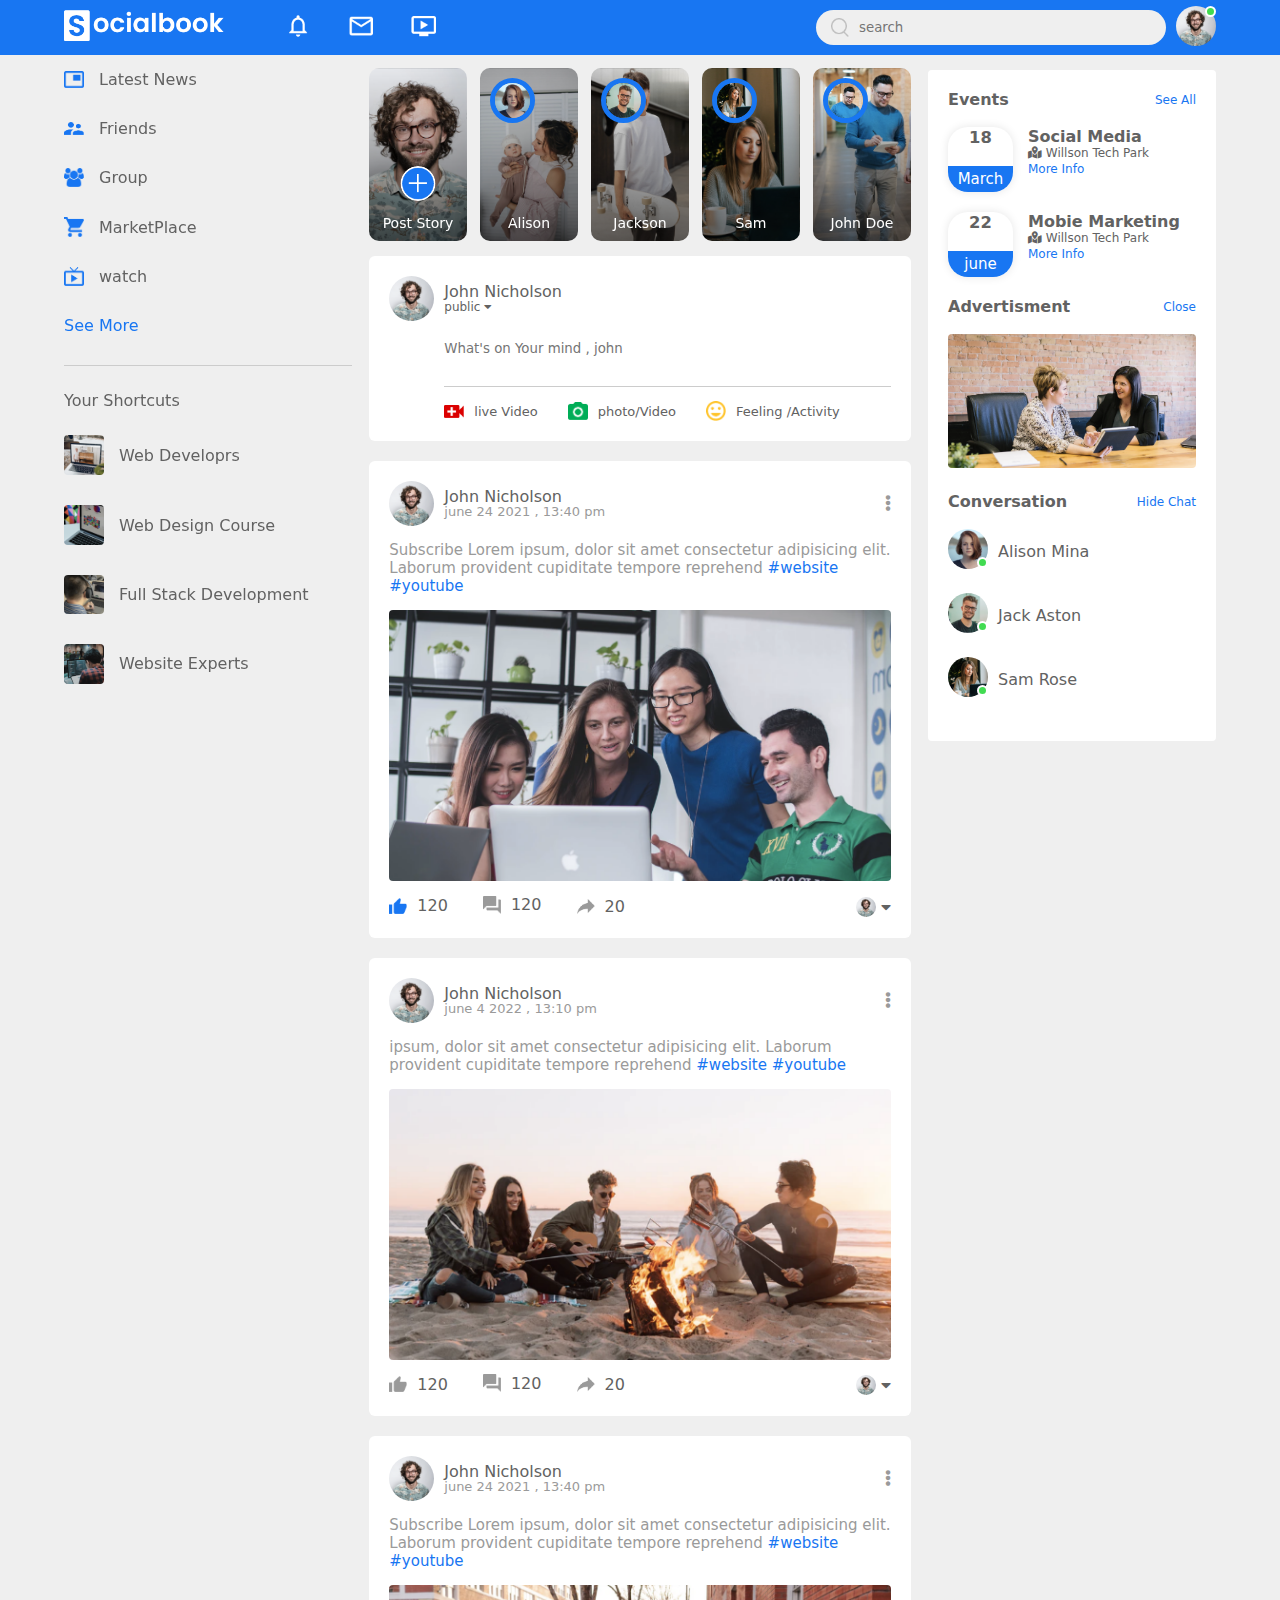
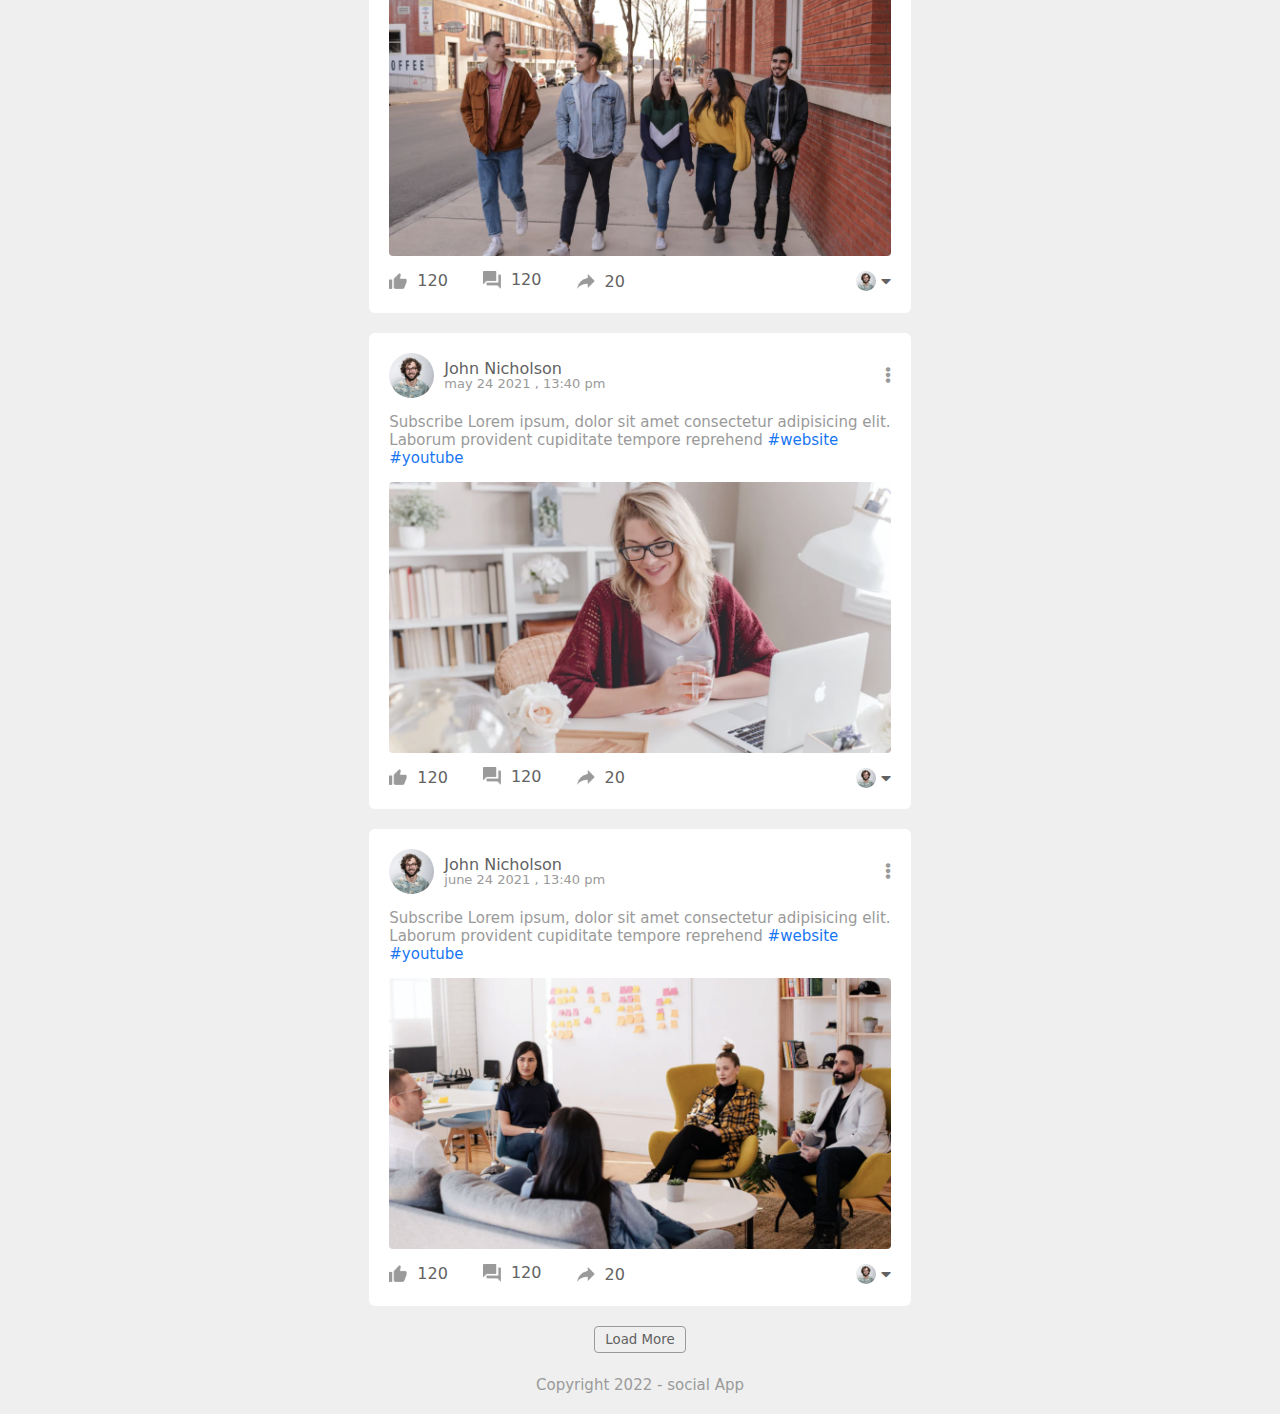
<file: index.html>
<!DOCTYPE html>
<html lang="en">

<head>
    <meta charset="UTF-8">
    <meta http-equiv="X-UA-Compatible" content="IE=edge">
    <meta name="viewport" content="width=device-width, initial-scale=1.0">
    <title>Social App</title>
    <link rel="stylesheet" href="style.css">
    <link href="https://cdnjs.cloudflare.com/ajax/libs/font-awesome/5.13.0/css/all.min.css" rel="stylesheet">


</head>

<body>
    <!-- start navigation bar -->
    <nav>
        <div class="nav-left">
            <a href="index.html">  <img class="logo" src="images/logo.png"></a>
            <ul>
                <li><img src="images/notification.png"></li>
                <li><img src="images/inbox.png" alt=""></li>
                <li><img src="images/video.png" alt=""></li>
            </ul>
        </div>

        <!-- search input -->
        <div class="nav-right">
            <div class="search-box">
                <img src="images/search.png">
                <input placeholder="search" type="text">
            </div>
            <div class="nav-user-icon online" onclick="settingsMenuToggle()">
                <img src="images/profile-pic.png" alt="">
            </div>
        </div>
        <!-- settings-menu -->
        <div class="settings-menu">

            <div id="dark-btn">
                <span ></span>
            </div>
            <div class="settings-menu-inner">
                <div class="user-profile">
                    <img src="images/profile-pic.png" alt="">
                    <div>
                        <p>John Nicholson</p>
                        <a href="profile.html">See your Profile</a>
                    </div>
                </div>
                <hr>
                <div class="user-profile">
                    <img src="images/feedback.png" alt="">
                    <div>
                        <p>Give Feedback</p>
                        <a href="#">Help us to improve new design </a>
                    </div>
                </div>
                <hr>
                <div class="settings-links">
                    <img src="images/setting.png" class="settings-icon" alt="">
                    <a href="#">settings & Privacy <img src="images/arrow.png" width="10px" alt=""></a>
                </div>

                <div class="settings-links">
                    <img src="images/help.png" class="settings-icon" alt="">
                    <a href="#">Help & Support <img src="images/arrow.png" width="10px" alt=""></a>
                </div>

                <div class="settings-links">
                    <img src="images/display.png" class="settings-icon" alt="">
                    <a href="#">Display & Accessibility <img src="images/arrow.png" width="10px" alt=""></a>
                </div>

                <div class="settings-links">
                    <img src="images/logout.png" class="settings-icon" alt="">
                    <a href="#">logOut <img src="images/arrow.png" width="10px" alt=""></a>
                </div>

            </div>

        </div>


    </nav>
    <!-- end navigation bar -->

    <div class="container">
        <!-- left sidebar -->
        <div class="left-sidebar">
            <div class="imp-links">
                <a href="#"><img src="images/news.png" alt="">Latest News</a>
                <a href="#"><img src="images/friends.png" alt="">Friends</a>
                <a href="#"><img src="images/group.png" alt="">Group</a>
                <a href="#"><img src="images/marketplace.png" alt="">MarketPlace</a>
                <a href="#"><img src="images/watch.png" alt="">watch</a>
                <a href="#">See More</a>
            </div>
            <div class="shortcut-links">
                <p>Your Shortcuts</p>
                <a href="#"><img src="images/shortcut-1.png" alt="">Web Developrs</a>
                <a href="#"><img src="images/shortcut-2.png" alt="">Web Design Course</a>
                <a href="#"><img src="images/shortcut-3.png" alt="">Full Stack Development</a>
                <a href="#"><img src="images/shortcut-4.png" alt="">Website Experts</a>
            </div>
        </div>
        <!-- main content -->
        <div class="main-content">
            <div class="story-gallery">
                <div class="story story1">
                    <img src="images/upload.png" alt="">
                    <p>Post Story</p>
                </div>
                <div class="story story2">
                    <img src="images/member-1.png" alt="">
                    <p>Alison </p>
                </div>
                <div class="story story3">
                    <img src="images/member-2.png" alt="">
                    <p>Jackson</p>
                </div>
                <div class="story story4">
                    <img src="images/member-3.png" alt="">
                    <p>Sam</p>
                </div>
                <div class="story story5">
                    <img src="images/member-4.png" alt="">
                    <p>John Doe</p>
                </div>
            </div>

            <div class="write-post-container">
                <div class="user-profile">
                    <img src="images/profile-pic.png" alt="">
                    <div>
                        <p>John Nicholson</p>
                        <small>public <i class="fas fa-caret-down"></i> </small>
                    </div>
                </div>
                <div class="post-input-container">
                    <textarea placeholder="What's on Your mind , john" rows="3"></textarea>
                    <div class="add-post-links">
                        <a href="#"><img src="images/live-video.png" alt="">live Video</a>
                        <a href="#"><img src="images/photo.png" alt="">photo/Video</a>
                        <a href="#"><img src="images/feeling.png" alt="">Feeling /Activity</a>
                    </div>
                </div>
            </div>

            <div class="post-container">
                <div class="post-row">
                    <div class="user-profile">
                        <img src="images/profile-pic.png" alt="">
                        <div>
                            <p>John Nicholson</p>
                            <span>june 24 2021 , 13:40 pm</span>
                        </div>
                    </div>
                    <a href="#"><i class="fas fa-ellipsis-v"></i></a>
                </div>
                <p class="post-text">Subscribe Lorem ipsum, dolor sit amet consectetur adipisicing elit. Laborum
                    provident cupiditate tempore reprehend <a href="# ">#website </a> <a href="#">#youtube </a></p>
                <img src="images/feed-image-1.png" class="post-img" alt="">
                <div class="post-row">
                    <div class="activity-icons">
                        <div><img src="images/like-blue.png" alt="">120</div>
                        <div><img src="images/comments.png" alt="">120</div>
                        <div><img src="images/share.png" alt="">20</div>
                    </div>
                    <div class="post-profile-icon">
                        <img src="images/profile-pic.png" alt="">
                        <i class="fas fa-caret-down"></i>
                    </div>
                </div>
            </div>

            <div class="post-container">
                <div class="post-row">
                    <div class="user-profile">
                        <img src="images/profile-pic.png" alt="">
                        <div>
                            <p>John Nicholson</p>
                            <span>june 4 2022 , 13:10 pm</span>
                        </div>
                    </div>
                    <a href="#"><i class="fas fa-ellipsis-v"></i></a>
                </div>
                <p class="post-text"> ipsum, dolor sit amet consectetur adipisicing elit. Laborum
                    provident cupiditate tempore reprehend <a href="# ">#website </a> <a href="#">#youtube </a></p>
                <img src="images/feed-image-2.png" class="post-img" alt="">
                <div class="post-row">
                    <div class="activity-icons">
                        <div><img src="images/like.png" alt="">120</div>
                        <div><img src="images/comments.png" alt="">120</div>
                        <div><img src="images/share.png" alt="">20</div>
                    </div>
                    <div class="post-profile-icon">
                        <img src="images/profile-pic.png" alt="">
                        <i class="fas fa-caret-down"></i>
                    </div>
                </div>
            </div>

            <div class="post-container">
                <div class="post-row">
                    <div class="user-profile">
                        <img src="images/profile-pic.png" alt="">
                        <div>
                            <p>John Nicholson</p>
                            <span>june 24 2021 , 13:40 pm</span>
                        </div>
                    </div>
                    <a href="#"><i class="fas fa-ellipsis-v"></i></a>
                </div>
                <p class="post-text">Subscribe Lorem ipsum, dolor sit amet consectetur adipisicing elit. Laborum
                    provident cupiditate tempore reprehend <a href="# ">#website </a> <a href="#">#youtube </a></p>
                <img src="images/feed-image-3.png" class="post-img" alt="">
                <div class="post-row">
                    <div class="activity-icons">
                        <div><img src="images/like.png" alt="">120</div>
                        <div><img src="images/comments.png" alt="">120</div>
                        <div><img src="images/share.png" alt="">20</div>
                    </div>
                    <div class="post-profile-icon">
                        <img src="images/profile-pic.png" alt="">
                        <i class="fas fa-caret-down"></i>
                    </div>
                </div>
            </div>

            <div class="post-container">
                <div class="post-row">
                    <div class="user-profile">
                        <img src="images/profile-pic.png" alt="">
                        <div>
                            <p>John Nicholson</p>
                            <span>may 24 2021 , 13:40 pm</span>
                        </div>
                    </div>
                    <a href="#"><i class="fas fa-ellipsis-v"></i></a>
                </div>
                <p class="post-text">Subscribe Lorem ipsum, dolor sit amet consectetur adipisicing elit. Laborum
                    provident cupiditate tempore reprehend <a href="# ">#website </a> <a href="#">#youtube </a></p>
                <img src="images/feed-image-4.png" class="post-img" alt="">
                <div class="post-row">
                    <div class="activity-icons">
                        <div><img src="images/like.png" alt="">120</div>
                        <div><img src="images/comments.png" alt="">120</div>
                        <div><img src="images/share.png" alt="">20</div>
                    </div>
                    <div class="post-profile-icon">
                        <img src="images/profile-pic.png" alt="">
                        <i class="fas fa-caret-down"></i>
                    </div>
                </div>
            </div>

            <div class="post-container">
                <div class="post-row">
                    <div class="user-profile">
                        <img src="images/profile-pic.png" alt="">
                        <div>
                            <p>John Nicholson</p>
                            <span>june 24 2021 , 13:40 pm</span>
                        </div>
                    </div>
                    <a href="#"><i class="fas fa-ellipsis-v"></i></a>
                </div>
                <p class="post-text">Subscribe Lorem ipsum, dolor sit amet consectetur adipisicing elit. Laborum
                    provident cupiditate tempore reprehend <a href="# ">#website </a> <a href="#">#youtube </a></p>
                <img src="images/feed-image-5.png" class="post-img" alt="">
                <div class="post-row">
                    <div class="activity-icons">
                        <div><img src="images/like.png" alt="">120</div>
                        <div><img src="images/comments.png" alt="">120</div>
                        <div><img src="images/share.png" alt="">20</div>
                    </div>
                    <div class="post-profile-icon">
                        <img src="images/profile-pic.png" alt="">
                        <i class="fas fa-caret-down"></i>
                    </div>
                </div>
            </div>

            <button type="button" class="load-more-btn"> Load More</button>

        </div>
        <!-- right sidebar -->
        <div class="right-sidebar">
            <div class="sidebar-title">
                <h4>Events</h4>
                <a href="#">See All</a>
            </div>

            <div class="event">
                <div class="left-event">
                    <h3>18</h3>
                    <span>March</span>
                </div>
                <div class="right-event">
                    <h4>Social Media</h4>
                    <p><i class="fas fa-map-marked-alt"></i> Willson Tech Park</p>
                    <a href="#">More Info</a>
                </div>
            </div>

            <div class="event">
                <div class="left-event">
                    <h3>22</h3>
                    <span>june</span>
                </div>
                <div class="right-event">
                    <h4>Mobie Marketing</h4>
                    <p><i class="fas fa-map-marked-alt"></i> Willson Tech Park</p>
                    <a href="#">More Info</a>
                </div>
            </div>
            <div class="sidebar-title">
                <h4>Advertisment</h4>
                <a href="#">Close</a>
            </div>
            <img src="images/advertisement.png" class="sidebar-ads" alt="">
            <div class="sidebar-title">
                <h4>Conversation</h4>
                <a href="#">Hide Chat</a>
            </div>



            <div class="online-list">
                <div class="online">
                    <img src="images/member-1.png" alt="">
                </div>
                <p>Alison Mina</p>
            </div>
            <div class="online-list">
                <div class="online">
                    <img src="images/member-2.png" alt="">
                </div>
                <p>Jack Aston</p>
            </div>
            <div class="online-list">
                <div class="online">
                    <img src="images/member-3.png" alt="">
                </div>
                <p>Sam Rose</p>
            </div>

        </div>
    </div>

    <div class="footer">
        <p>Copyright 2022 -
            social App
        </p>
    </div>

    <script src="script.js"></script>
</body>

</html>
</file>
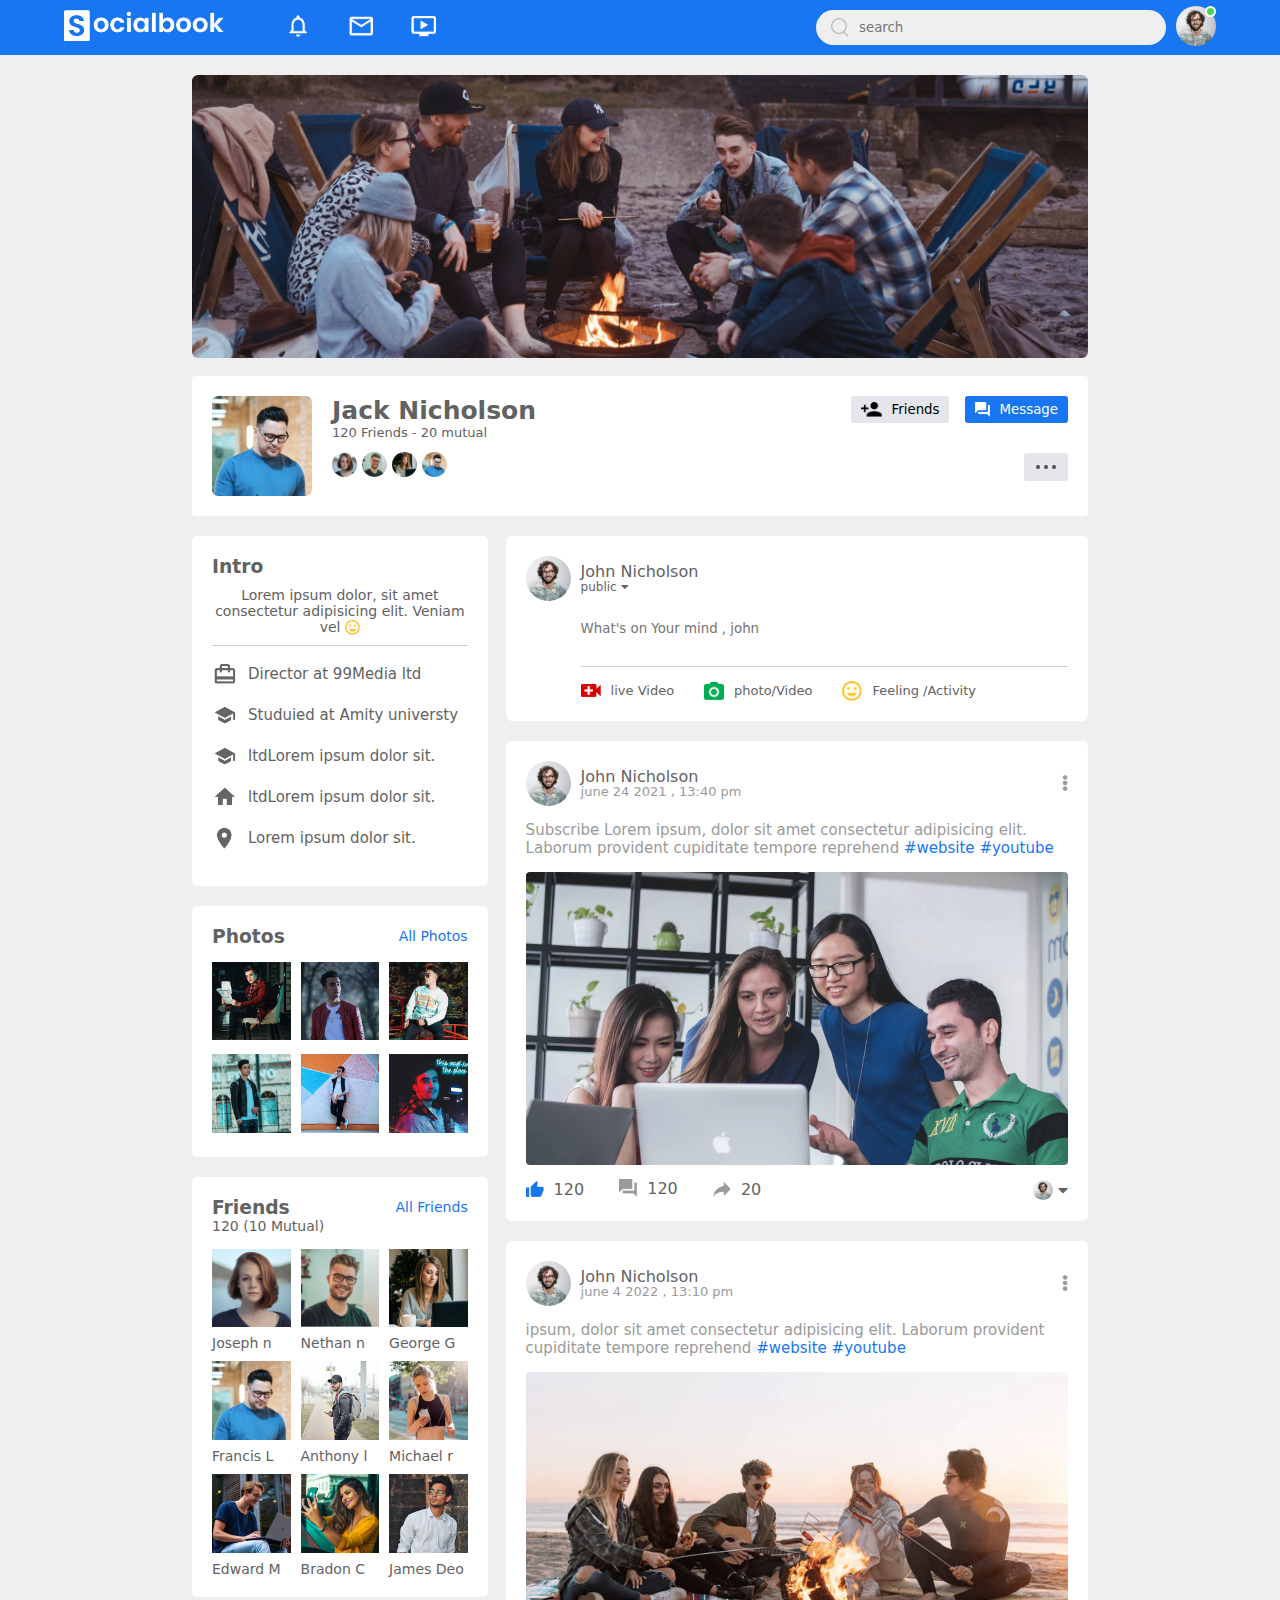
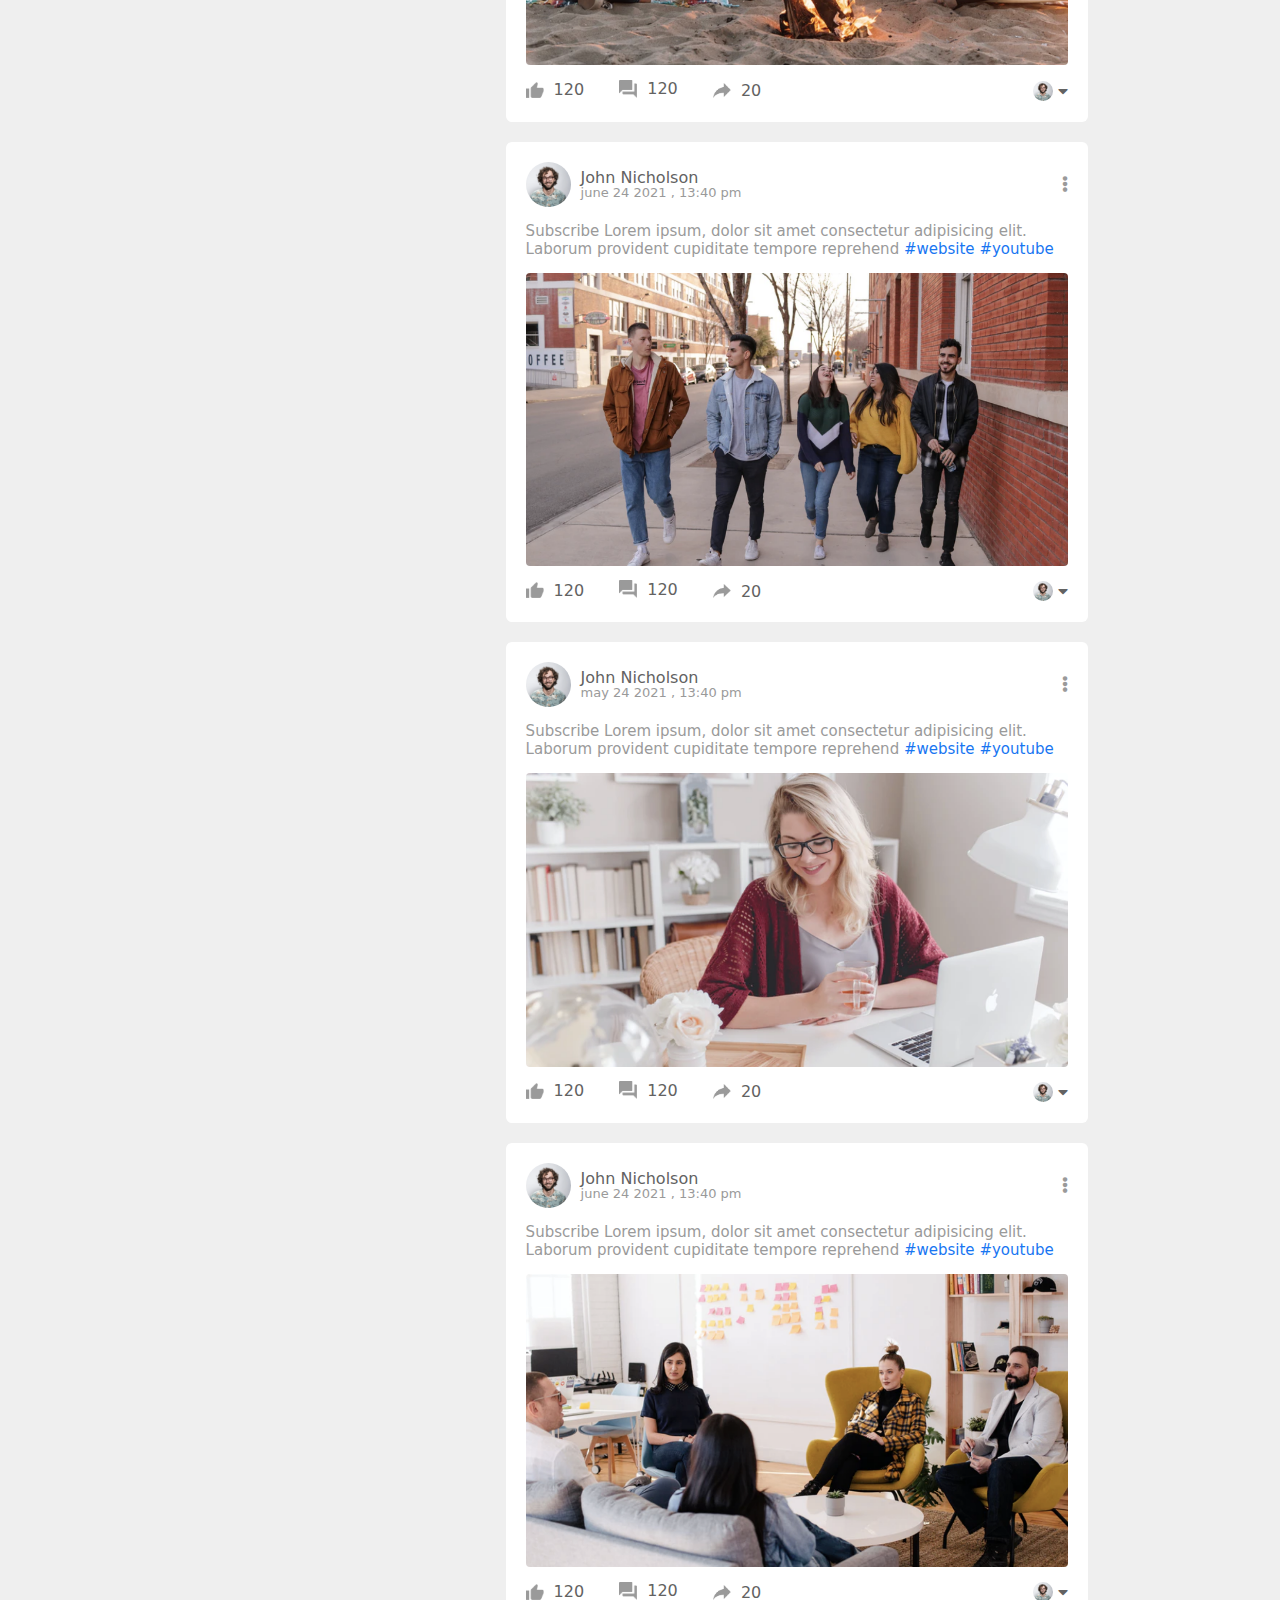
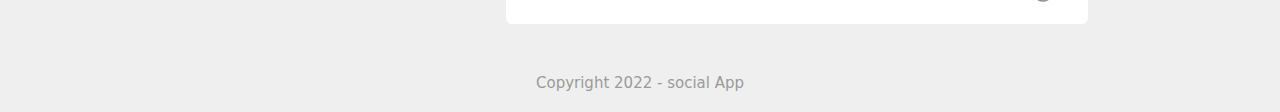
<file: profile.html>
<!DOCTYPE html>
<html lang="en">

<head>
    <meta charset="UTF-8">
    <meta http-equiv="X-UA-Compatible" content="IE=edge">
    <meta name="viewport" content="width=device-width, initial-scale=1.0">
    <title>profile Page </title>
    <link rel="stylesheet" href="style.css">
    <link href="https://cdnjs.cloudflare.com/ajax/libs/font-awesome/5.13.0/css/all.min.css" rel="stylesheet">


</head>

<body>
    <!-- start navigation bar -->
    <nav>
        <div class="nav-left">
          <a href="index.html">  <img class="logo" src="images/logo.png"></a>
            <ul>
                <li><img src="images/notification.png"></li>
                <li><img src="images/inbox.png" alt=""></li>
                <li><img src="images/video.png" alt=""></li>
            </ul>
        </div>

        <!-- search input -->
        <div class="nav-right">
            <div class="search-box">
                <img src="images/search.png">
                <input placeholder="search" type="text">
            </div>
            <div class="nav-user-icon online" onclick="settingsMenuToggle()">
                <img src="images/profile-pic.png" alt="">
            </div>
        </div>
        <!-- settings-menu -->
        <div class="settings-menu">

            <div id="dark-btn">
                <span></span>
            </div>
            <div class="settings-menu-inner">
                <div class="user-profile">
                    <img src="images/profile-pic.png" alt="">
                    <div>
                        <p>John Nicholson</p>
                        <a href="#">See your Profile</a>
                    </div>
                </div>
                <hr>
                <div class="user-profile">
                    <img src="images/feedback.png" alt="">
                    <div>
                        <p>Give Feedback</p>
                        <a href="#">Help us to improve new design </a>
                    </div>
                </div>
                <hr>
                <div class="settings-links">
                    <img src="images/setting.png" class="settings-icon" alt="">
                    <a href="#">settings & Privacy <img src="images/arrow.png" width="10px" alt=""></a>
                </div>

                <div class="settings-links">
                    <img src="images/help.png" class="settings-icon" alt="">
                    <a href="#">Help & Support <img src="images/arrow.png" width="10px" alt=""></a>
                </div>

                <div class="settings-links">
                    <img src="images/display.png" class="settings-icon" alt="">
                    <a href="#">Display & Accessibility <img src="images/arrow.png" width="10px" alt=""></a>
                </div>

                <div class="settings-links">
                    <img src="images/logout.png" class="settings-icon" alt="">
                    <a href="#">logOut <img src="images/arrow.png" width="10px" alt=""></a>
                </div>

            </div>

        </div>


    </nav>
    <!-- end navigation bar -->

    <!-- profile page -->
    <div class="profile-container">
        <img src="images/cover.png" class="cover-img" alt="">
        <div class="profile-details">
            <div class="pd-left">
                <div class="pd-row">
                    <img src="images/profile.png" class="pd-image" alt="">
                    <div>
                        <h3>Jack Nicholson</h3>
                        <p>120 Friends - 20 mutual</p>
                        <img src="images/member-1.png" alt="">
                        <img src="images/member-2.png" alt="">
                        <img src="images/member-3.png" alt="">
                        <img src="images/member-4.png" alt="">
                    </div>
                </div>
            </div>
            <div class="pd-right">
                <button type="button"><img src="images/add-friends.png" alt=""> Friends</button>

                <button type="button"><img src="images/message.png" alt=""> Message</button>
                <br>
                <a href=""><img src="images/more.png" alt=""></a>
            </div>
        </div>
        <div class="profile-info">
            <div class="info-col">

                <div class="profile-intro">
                    <h3>Intro</h3>
                    <p class="intro-text">Lorem ipsum dolor, sit amet consectetur adipisicing elit. Veniam vel <img
                            src="images/feeling.png" alt=""></p>
                    <hr>
                    <ul>
                        <li><img src="images/profile-job.png" alt=""> Director at 99Media ltd</li>
                        <li><img src="images/profile-study.png" alt=""> Studuied at Amity universty</li>
                        <li><img src="images/profile-study.png" alt=""> ltdLorem ipsum dolor sit.</li>
                        <li><img src="images/profile-home.png" alt=""> ltdLorem ipsum dolor sit.</li>
                        <li><img src="images/profile-location.png" alt=""> Lorem ipsum dolor sit.</li>
                    </ul>
                </div>

                <div class="profile-intro">
                    <div class="title-box">
                        <h3>Photos</h3>
                        <a href="">All Photos</a>
                    </div>

                    <div class="photo-box">
                        <div>
                            <img src="images/photo1.png" alt="">
                        </div>
                        <div>
                            <img src="images/photo2.png" alt="">
                        </div>
                        <div>
                            <img src="images/photo3.png" alt="">
                        </div>
                        <div>
                            <img src="images/photo4.png" alt="">
                        </div>
                        <div>
                            <img src="images/photo5.png" alt="">
                        </div>
                        <div>
                            <img src="images/photo6.png" alt="">
                        </div>
                    </div>

                </div>

                <div class="profile-intro">
                    <div class="title-box">
                        <h3>Friends</h3>
                        <a href="">All Friends</a>
                    </div>
                    <p>120 (10 Mutual)</p>
                    <div class="friends-box">
                        <div>
                            <img src="images/member-1.png" alt="">
                            <p>Joseph n</p>
                        </div>
                        <div>
                            <img src="images/member-2.png" alt=""> <p>Nethan n</p>
                        </div>
                        <div>
                            <img src="images/member-3.png" alt=""><P>George G</P>
                        </div>
                        <div>
                            <img src="images/member-4.png" alt=""><P>Francis L </P>
                        </div>
                        <div>
                            <img src="images/member-5.png" alt=""><P>Anthony l</P>
                        </div>
                        <div>
                            <img src="images/member-6.png" alt=""><P>Michael r</P>
                        </div>
                        <div>
                            <img src="images/member-7.png" alt=""><P>Edward M</P>
                        </div>
                        <div>
                            <img src="images/member-8.png" alt=""><P>Bradon C</P>
                        </div>
                        <div>
                            <img src="images/member-9.png" alt=""><P>James Deo</P>
                        </div>
                    </div>

                </div>

            </div>
            <div class="post-col">
                <div class="write-post-container">
                    <div class="user-profile">
                        <img src="images/profile-pic.png" alt="">
                        <div>
                            <p>John Nicholson</p>
                            <small>public <i class="fas fa-caret-down"></i> </small>
                        </div>
                    </div>
                    <div class="post-input-container">
                        <textarea placeholder="What's on Your mind , john" rows="3"></textarea>
                        <div class="add-post-links">
                            <a href="#"><img src="images/live-video.png" alt="">live Video</a>
                            <a href="#"><img src="images/photo.png" alt="">photo/Video</a>
                            <a href="#"><img src="images/feeling.png" alt="">Feeling /Activity</a>
                        </div>
                    </div>
                </div>
                <div class="post-container">
                    <div class="post-row">
                        <div class="user-profile">
                            <img src="images/profile-pic.png" alt="">
                            <div>
                                <p>John Nicholson</p>
                                <span>june 24 2021 , 13:40 pm</span>
                            </div>
                        </div>
                        <a href="#"><i class="fas fa-ellipsis-v"></i></a>
                    </div>
                    <p class="post-text">Subscribe Lorem ipsum, dolor sit amet consectetur adipisicing elit. Laborum
                        provident cupiditate tempore reprehend <a href="# ">#website </a> <a href="#">#youtube </a></p>
                    <img src="images/feed-image-1.png" class="post-img" alt="">
                    <div class="post-row">
                        <div class="activity-icons">
                            <div><img src="images/like-blue.png" alt="">120</div>
                            <div><img src="images/comments.png" alt="">120</div>
                            <div><img src="images/share.png" alt="">20</div>
                        </div>
                        <div class="post-profile-icon">
                            <img src="images/profile-pic.png" alt="">
                            <i class="fas fa-caret-down"></i>
                        </div>
                    </div>
                </div>

                <div class="post-container">
                    <div class="post-row">
                        <div class="user-profile">
                            <img src="images/profile-pic.png" alt="">
                            <div>
                                <p>John Nicholson</p>
                                <span>june 4 2022 , 13:10 pm</span>
                            </div>
                        </div>
                        <a href="#"><i class="fas fa-ellipsis-v"></i></a>
                    </div>
                    <p class="post-text"> ipsum, dolor sit amet consectetur adipisicing elit. Laborum
                        provident cupiditate tempore reprehend <a href="# ">#website </a> <a href="#">#youtube </a></p>
                    <img src="images/feed-image-2.png" class="post-img" alt="">
                    <div class="post-row">
                        <div class="activity-icons">
                            <div><img src="images/like.png" alt="">120</div>
                            <div><img src="images/comments.png" alt="">120</div>
                            <div><img src="images/share.png" alt="">20</div>
                        </div>
                        <div class="post-profile-icon">
                            <img src="images/profile-pic.png" alt="">
                            <i class="fas fa-caret-down"></i>
                        </div>
                    </div>
                </div>

                <div class="post-container">
                    <div class="post-row">
                        <div class="user-profile">
                            <img src="images/profile-pic.png" alt="">
                            <div>
                                <p>John Nicholson</p>
                                <span>june 24 2021 , 13:40 pm</span>
                            </div>
                        </div>
                        <a href="#"><i class="fas fa-ellipsis-v"></i></a>
                    </div>
                    <p class="post-text">Subscribe Lorem ipsum, dolor sit amet consectetur adipisicing elit. Laborum
                        provident cupiditate tempore reprehend <a href="# ">#website </a> <a href="#">#youtube </a></p>
                    <img src="images/feed-image-3.png" class="post-img" alt="">
                    <div class="post-row">
                        <div class="activity-icons">
                            <div><img src="images/like.png" alt="">120</div>
                            <div><img src="images/comments.png" alt="">120</div>
                            <div><img src="images/share.png" alt="">20</div>
                        </div>
                        <div class="post-profile-icon">
                            <img src="images/profile-pic.png" alt="">
                            <i class="fas fa-caret-down"></i>
                        </div>
                    </div>
                </div>

                <div class="post-container">
                    <div class="post-row">
                        <div class="user-profile">
                            <img src="images/profile-pic.png" alt="">
                            <div>
                                <p>John Nicholson</p>
                                <span>may 24 2021 , 13:40 pm</span>
                            </div>
                        </div>
                        <a href="#"><i class="fas fa-ellipsis-v"></i></a>
                    </div>
                    <p class="post-text">Subscribe Lorem ipsum, dolor sit amet consectetur adipisicing elit. Laborum
                        provident cupiditate tempore reprehend <a href="# ">#website </a> <a href="#">#youtube </a></p>
                    <img src="images/feed-image-4.png" class="post-img" alt="">
                    <div class="post-row">
                        <div class="activity-icons">
                            <div><img src="images/like.png" alt="">120</div>
                            <div><img src="images/comments.png" alt="">120</div>
                            <div><img src="images/share.png" alt="">20</div>
                        </div>
                        <div class="post-profile-icon">
                            <img src="images/profile-pic.png" alt="">
                            <i class="fas fa-caret-down"></i>
                        </div>
                    </div>
                </div>

                <div class="post-container">
                    <div class="post-row">
                        <div class="user-profile">
                            <img src="images/profile-pic.png" alt="">
                            <div>
                                <p>John Nicholson</p>
                                <span>june 24 2021 , 13:40 pm</span>
                            </div>
                        </div>
                        <a href="#"><i class="fas fa-ellipsis-v"></i></a>
                    </div>
                    <p class="post-text">Subscribe Lorem ipsum, dolor sit amet consectetur adipisicing elit. Laborum
                        provident cupiditate tempore reprehend <a href="# ">#website </a> <a href="#">#youtube </a></p>
                    <img src="images/feed-image-5.png" class="post-img" alt="">
                    <div class="post-row">
                        <div class="activity-icons">
                            <div><img src="images/like.png" alt="">120</div>
                            <div><img src="images/comments.png" alt="">120</div>
                            <div><img src="images/share.png" alt="">20</div>
                        </div>
                        <div class="post-profile-icon">
                            <img src="images/profile-pic.png" alt="">
                            <i class="fas fa-caret-down"></i>
                        </div>
                    </div>
                </div>
            </div>
        </div>
    </div>




    <div class="footer">
        <p>Copyright 2022 -
            social App
        </p>
    </div>

    <script src="script.js"></script>
</body>

</html>
</file>
<file: style.css>
* {
    margin: 0;
    padding: 0;
    font-family: system-ui, -apple-system, BlinkMacSystemFont, 'Segoe UI', Roboto, Oxygen, Ubuntu, Cantarell, 'Open Sans', 'Helvetica Neue', sans-serif;
    box-sizing: border-box;
}

:root {
    --body-color: #efefef;
    --nav-color: #1876f2;
    --bg-color: #fff;
    --primary-color: #edf2fc;
    --secondary-color: #212121;
}

.dark-theme {
    --body-color: #0a0a0a;
    --nav-color: #000;
    --bg-color: #000;
}

body {
    background: var(--body-color);
    transition: background .3s;
}

/* start style for nav */
nav {
    display: flex;
    align-items: center;
    justify-content: space-between;
    background: var(--nav-color);
    padding: 5px 5%;
    position: sticky;
    top: 0;

    z-index: 11;


}

.logo {
    width: 160px;
    margin-right: 45px;
}

.nav-left,
.nav-right {
    display: flex;
    align-items: center;
}

.nav-left ul li {
    list-style: none;
    display: inline-block;

}

.nav-left ul li img {
    width: 28px;
    margin: 0 15px;
}

.nav-user-icon img {
    width: 40px;
    border-radius: 50%;
    cursor: pointer;
}

.search-box {
    background: #efefef;
    width: 350px;
    border-radius: 20px;
    display: flex;
    align-items: center;
    padding: 0 15px;
    margin-right: 10px;

}

.search-box img {
    width: 18px;
}

.search-box input {
    width: 100%;
    background: transparent;
    padding: 10px;
    outline: none;
    border: 0;
}

.online {
    position: relative;
}

.online::after {
    content: "";
    width: 7px;
    height: 7px;
    border: 2px solid #fff;
    border-radius: 50%;
    background: #41db51;
    position: absolute;
    top: 0;
    right: 0;

}

.settings-menu {
    position: absolute;
    width: 90%;
    max-width: 350px;
    background: var(--bg-color);

    box-shadow: 0 0 10px rgba(0, 0, 0, .4);
    border-radius: 4px;
    top: 100%;
    right: 5%;
    overflow: hidden;
    max-height: 0;
    transition: max-height 0.3s;
}

.settings-menu-height {
    max-height: 380px;
}

.user-profile a {
    font-size: 12px;
    color: #1876f2;
    text-decoration: none;
}

.settings-menu-inner {
    padding: 20px;

}

.settings-menu hr {
    border: 0;
    height: 1px;
    background: #9a9a9a;
    margin: 15px 0;
}

.settings-links {
    display: flex;
    align-items: center;
    margin: 15px 0;

}

.settings-links .settings-icon {
    width: 38px;
    margin-right: 10px;
    border-radius: 50%;
}

.settings-links a {
    display: flex;
    flex: 1;

    align-items: center;
    justify-content: space-between;
    text-decoration: none;
    color: #626262;

}

#dark-btn {
    position: absolute;
    top: 20px;
    right: 20px;
    background: #ccc;
    width: 45px;
    border-radius: 15px;
    padding: 2px 3px;
    cursor: pointer;
    display: flex;
    transition: padding-left 0.5s, background 0.5s;

}

#dark-btn span {
    width: 18px;
    height: 18px;
    background: #fff;
    border-radius: 50%;
    display: inline-block;


}

#dark-btn.dark-btn-on {
    padding-left: 23px;
    background: #242323;

}



/* end navbar  */

.container {
    display: flex;
    justify-content: space-between;
    padding: 13px 5%;
}

.left-sidebar {
    /* background: #cbdffa; */
    flex-basis: 25%;
    position: sticky;
    top: 70px;
    align-self: flex-start;
}

.right-sidebar {
    /* background: #cbdffa; */
    flex-basis: 25%;
    position: sticky;
    top: 70px;
    align-self: flex-start;
    background: var(--bg-color);
    padding: 20px;
    border-radius: 4px;
    color: #626262;

}

.main-content {
    flex-basis: 47%;
}

.imp-links a,
.shortcut-links a {
    text-decoration: none;
    display: flex;
    align-items: center;
    margin-bottom: 30px;
    color: #626262;
    width: fit-content;
}

.imp-links a img {
    width: 20px;
    margin-right: 15px;
}

.imp-links a:last-child {
    color: #1876f2;
}

.imp-links {
    border-bottom: 1px solid #ccc;
}

.shortcut-links a img {
    width: 40px;
    border-radius: 4px;
    margin-right: 15px;

}

.shortcut-links p {
    margin: 25px 0;
    color: #626262;
}

.sidebar-title {
    display: flex;
    align-items: center;
    justify-content: space-between;
    margin-bottom: 18px;

}

.right-sidebar h4 {
    font-weight: 600;
    font-size: 16px;


}

.sidebar-title a {
    text-decoration: none;
    color: #1876f2;
    font-size: 12px;


}

.event {
    display: flex;
    font-size: 14px;
    margin-bottom: 20px;

}

.left-event {
    border-radius: 20px;
    height: 65px;
    width: 65px;
    margin-right: 15px;
    padding-top: 1px;
    text-align: center;
    position: relative;
    overflow: hidden;
    box-shadow: 0 0 10px rgb(0, 0, 0, 0.1);
}

.event p {
    font-size: 12px;
}

.event a {
    font-size: 12px;
    text-decoration: none;
    color: #1876f2;

}


.left-event span {
    position: absolute;
    bottom: 0;
    left: 0;
    width: 100%;
    background: #1876f2;
    color: #fff;
    font-size: 15px;
    padding: 4px 0;
}

.sidebar-ads {
    width: 100%;
    margin-bottom: 20px;
    border-radius: 4px;


}

.online-list {
    display: flex;
    align-items: center;
    margin-bottom: 20px;

}

.online-list .online img {
    width: 40px;
    border-radius: 50%;
}


.online-list .online {
    width: 40px;
    border-radius: 50%;
    margin-right: 10px;
}

.online-list .online::after {
    top: unset;
    bottom: 5px;
}


.story-gallery {
    display: flex;
    justify-content: space-between;
    margin-bottom: 15px;
}

.story {
    flex-basis: 18%;
    padding-top: 32%;
    position: relative;

    background-position: center;
    background-size: cover;
    border-radius: 10px;
}

.story img {
    position: absolute;
    width: 45px;
    border-radius: 50%;
    top: 10px;
    left: 10px;
    border: 5px solid #1876f2;
}

.story p {
    position: absolute;
    width: 100%;
    bottom: 10px;
    color: #fff;
    font-size: 14px;
    text-align: center;
    font-size: 14px;

}

.story1 {
    background-image: linear-gradient(transparent, rgba(0, 0, 0, 0.6)), url(images/status-1.png);
}

.story2 {
    background-image: linear-gradient(transparent, rgba(0, 0, 0, 0.6)), url(images/status-2.png);
}

.story3 {
    background-image: linear-gradient(transparent, rgba(0, 0, 0, 0.6)), url(images/status-3.png);
}

.story4 {
    background-image: linear-gradient(transparent, rgba(0, 0, 0, 0.6)), url(images/status-4.png);
}

.story5 {
    background-image: linear-gradient(transparent, rgba(0, 0, 0, 0.6)), url(images/status-5.png);
}

.story.story1 img {
    top: unset;
    left: 50%;
    bottom: 40px;
    transform: translateX(-50%);
    border: 0;
    width: 35px;

}

.write-post-container {
    background: var(--bg-color);
    border-radius: 6px;
    padding: 20px;
    color: #626262;
}

.user-profile {
    display: flex;
    align-items: center;
}

.user-profile img {
    width: 45px;
    border-radius: 50%;
    margin-right: 10px;
}

.user-profile p {
    margin-bottom: -5px;
    font-weight: 500;
    color: #626262;

}

.user-profile small {
    font-size: 12px;
}

.post-input-container {
    padding-left: 55px;
    padding-top: 20px;

}

.post-input-container textarea {
    width: 100%;
    border: 0;
    outline: 0;
    border-bottom: 1px solid #ccc;
    background: transparent;
    resize: none;

}

.add-post-links {
    display: flex;
    margin-top: 10px;

}

.add-post-links a {
    text-decoration: none;
    display: flex;
    align-items: center;
    color: #626262;
    margin-right: 30px;
    font-size: 13px;


}

.add-post-links a img {
    width: 20px;
    margin-right: 10px;

}

.post-container {

    background: var(--bg-color);
    border-radius: 6px;
    padding: 20px;
    color: #626262;
    margin: 20px 0;
}

.user-profile span {
    font-size: 13px;
    color: #9a9a9a;

}

.post-text {
    color: #9a9a9a;
    margin: 15px 0;
    font-size: 15px;
}

.post-text a {
    color: #1876f2;
    text-decoration: none;
}

.post-img {
    width: 100%;
    border-radius: 4px;
    margin-bottom: 10px;
}

.post-row {
    display: flex;
    align-items: center;
    justify-content: space-between;
}

.activity-icons div img {
    width: 18px;
    margin-right: 10px;
}

.activity-icons div {
    display: inline-flex;
    align-items: center;
    margin-right: 30px;

}

.post-profile-icon {
    display: flex;
    align-items: center;

}

.post-profile-icon img {
    width: 20px;
    border-radius: 50%;
    margin-right: 5px;


}

.post-row a {
    color: #9a9a9a;
}

.load-more-btn {
    display: block;
    margin: auto;
    cursor: pointer;
    padding: 5px 10px;
    color: #626262;
    background: transparent;
    border-radius: 4px;
    border: 1px solid #9a9a9a;
}

.footer {
    text-align: center;
    color: #9a9a9a;
    padding: 10px 0 20px;
    font-size: 15px;
}


/* Start Style for profile Page */

.profile-container {
    padding: 20px 15%;
    color: #626262;

}

.cover-img {
    width: 100%;

    border-radius: 6px;
    margin-bottom: 14px;
}


.profile-details {
    background: var(--bg-color);
    padding: 20px;
    border-radius: 4px;
    display: flex;
    align-items: flex-start;
    justify-content: space-between;
}

.pd-row {
    display: flex;
    align-items: flex-start;

}

.pd-image {
    width: 100px;
    margin-right: 20px;
    border-radius: 6px;
}

.pd-row div h3 {
    font-size: 25px;
    font-weight: 600;

}

.pd-row div p {
    font-size: 13px;
}

.pd-row div img {
    width: 25px;
    border-radius: 50%;
    margin-top: 12px;


}


.pd-right button {
    background: #1876f2;
    border: 0;
    outline: 0;
    padding: 6px 10px;
    display: inline-flex;
    align-items: center;
    color: #fff;
    border-radius: 3px;
    margin-left: 10px;
    cursor: pointer;
}

.pd-right button img {
    height: 15px;
    margin-right: 10px;

}

.pd-right button:first-child {
    background: #e4e6eb;
    color: #000;
}

.pd-right {
    text-align: right;
}

.pd-right a {
    background: #e4e6eb;
    border-radius: 3px;
    padding: 12px;
    display: inline-flex;
    margin-top: 30px;

}

.pd-right a img {
    width:20px;
}
.profile-info{
    display: flex;
    align-self:flex-start ;
    justify-content: space-between;
    margin-top: 20px;
}

.info-col{
    flex-basis: 33%;
}

.post-col{
    flex-basis: 65% ;
}

.profile-intro{
    background: var(--bg-color);
    padding: 20px;
    margin-bottom: 20px;
    border-radius: 5px;
}

.profile-intro h3{
    font-weight: 600px;

}

.intro-text{
    text-align: center;
    margin: 10px 0px;
    font-size: 15px;

}

.intro-text img{
    width: 15px;
    margin-bottom: -3px;
}

.profile-intro hr{
    border: 0;
    height: 1px;
    background: #ccc;
    margin: 24px o;

}


.profile-intro ul li {
    list-style: none;
    font-size: 15px;
    margin: 15px 0 ;
    display: flex;
    align-items: center;
}

.profile-intro ul li img{
    width: 26px;
    margin-right: 10px;
}

.title-box{
    display: flex;
    align-items: center;
    justify-content: space-between;
}
.title-box a {
    text-decoration: none;
    color: #1876f2;
    font-size: 14px;
    
}


.photo-box{
    display: grid;
    grid-template-columns: repeat(3 , auto);
    grid-gap: 10px;
    margin-top: 15px;

}

.photo-box div img{
    width: 100%;
    cursor: pointer;
}

.profile-intro p{
    font-size: 14px;

}

.friends-box{
    display: grid;
    grid-template-columns: repeat(3 , auto);
    grid-gap: 10px;
    margin-top: 15px;
}

.friends-box div img{
    width: 100%;
    cursor: pointer;
    padding-bottom: 20px;
}

.friends-box div{
    position: relative;
}

.friends-box p{
    position: absolute;
    bottom: 0;
    left: 0;

}






@media  (max-width : 900px ){
    .right-sidebar{
        display: none;
    }

    .left-sidebar{
        display: none;
    }

    .nav{
        flex-wrap: wrap;
    }
    .search-box{
        display: none;
    }
    .logo{
       width: 110px;
       margin-right: 20px;
        
    }
    .nav-left ul li img{
        width: 20px;
        margin: 0 8px;
    }

    .nav-user-icon img{
        width: 30px;
    }

    .nav-user-icon{
        margin-left: 0;
    }

    .add-post-links{
        flex-wrap: wrap;
    }
    .main-content{
        flex-basis: 100%;
    }
    .story img{
        width: 20px;
        border-width: 3px;
    }
    .story p{
        font-size: 10px;
    }

    .story.story1 img{
        width: 30px;
        bottom: 30px;
    }
    .add-post-links a{
        margin-right: 12px;
        font-size: 9px;
    }
    .add-post-links a img{
        width: 16px;
        margin-right: 5px;
        

    }

    .post-input-container{
        padding-left: 0;
    }

    /* media Query for profile page*/

    .profile-container{
        padding: 20px 5%;
    }

    .profile-details{
        flex-wrap: wrap;
    }
    .pd-right{
        text-align: left;
        margin-top: 15px;
    }
    .pd-right button{
        margin-left: 0;
        margin-right: 10px;
    }

    .pd-row div h3 {
        font-size: 16px;
    }
    .profile-info{
        flex-wrap: wrap;

    }
    .info-col,.post-col{
        flex-basis: 100%;

    }
}
</file>
